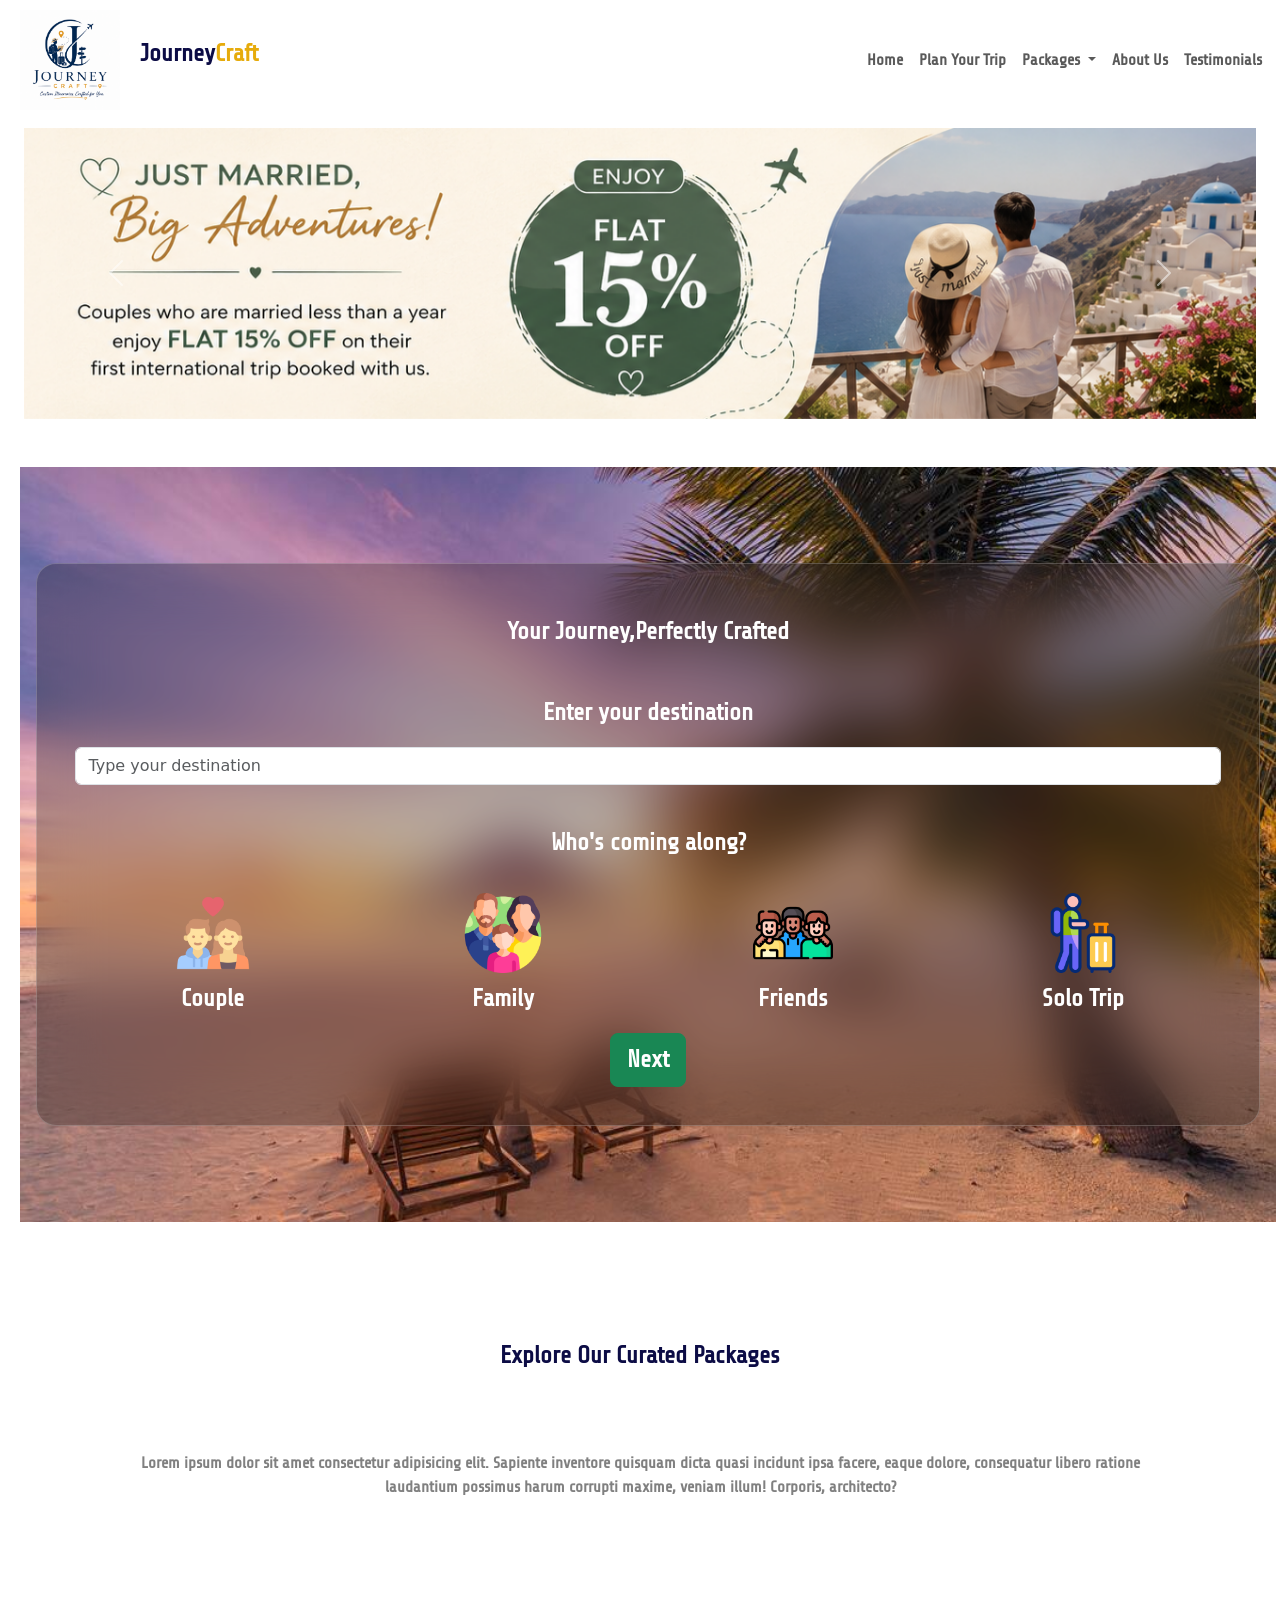
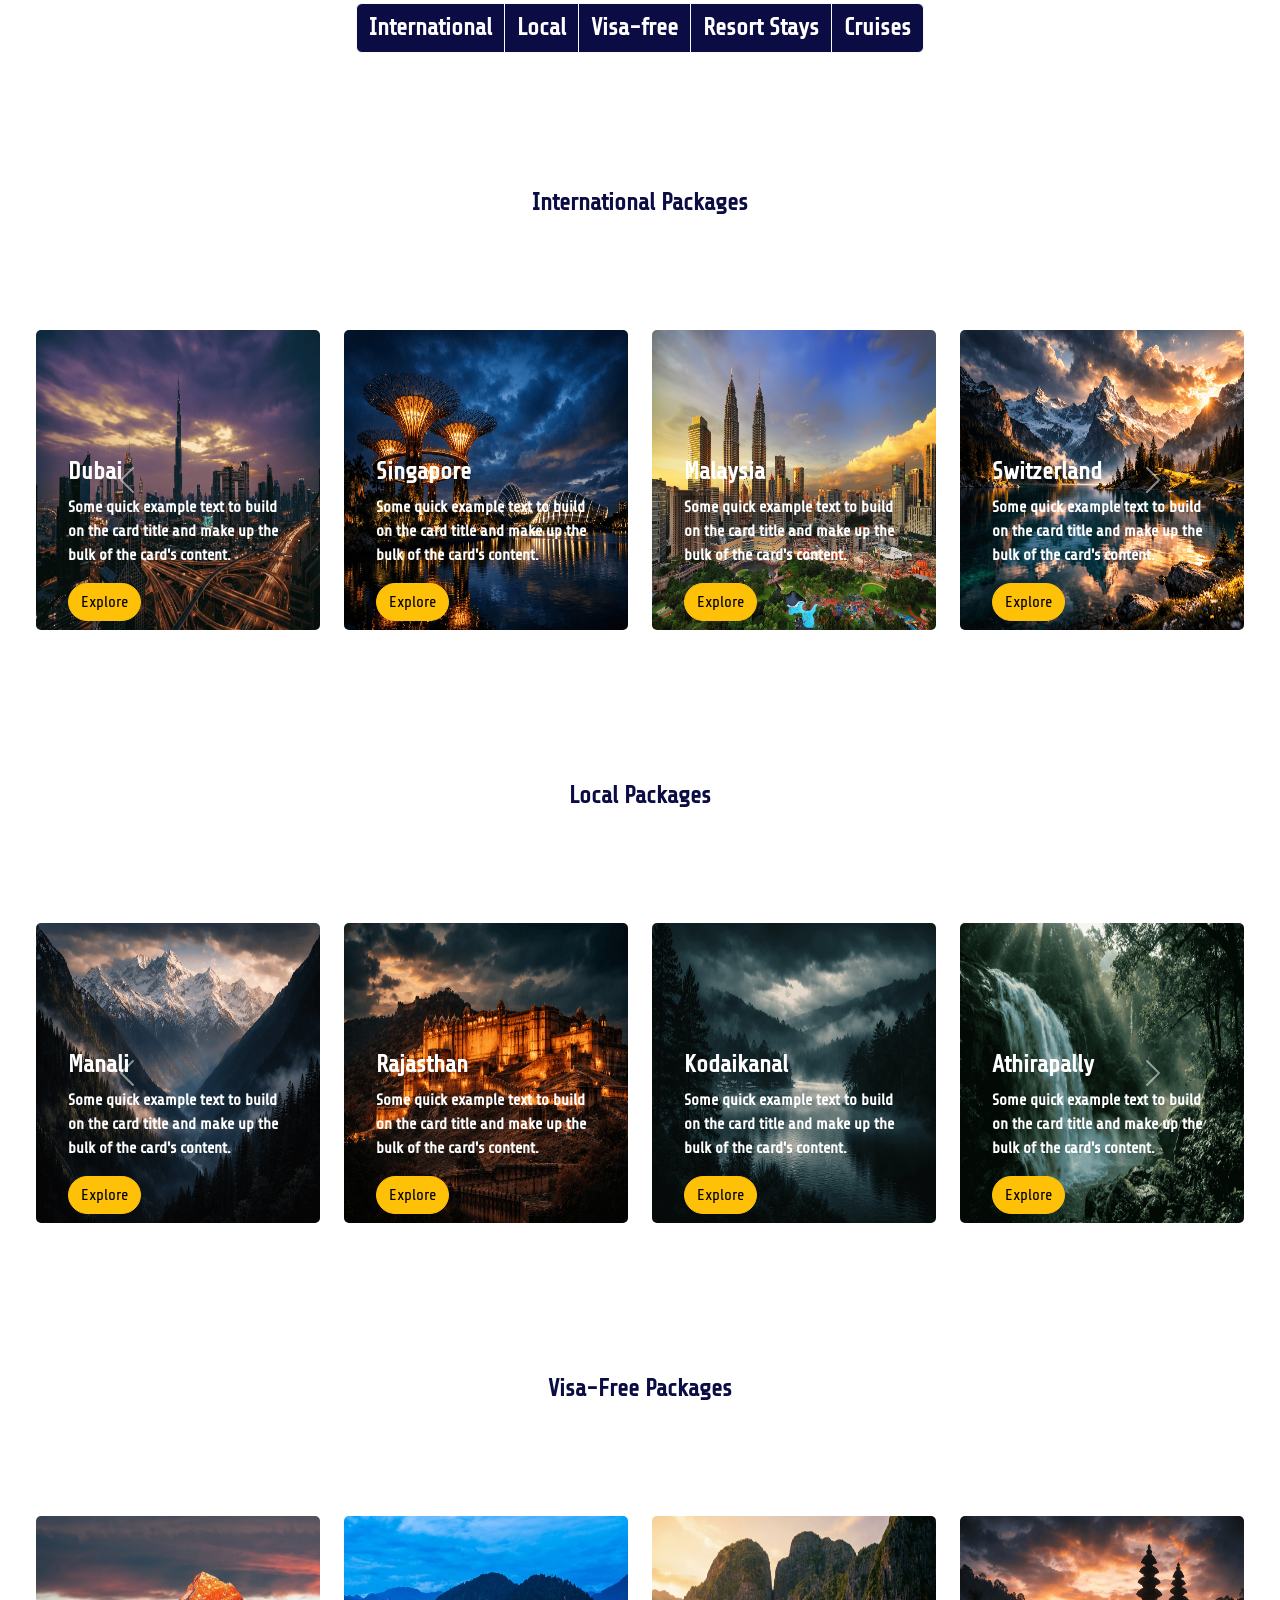
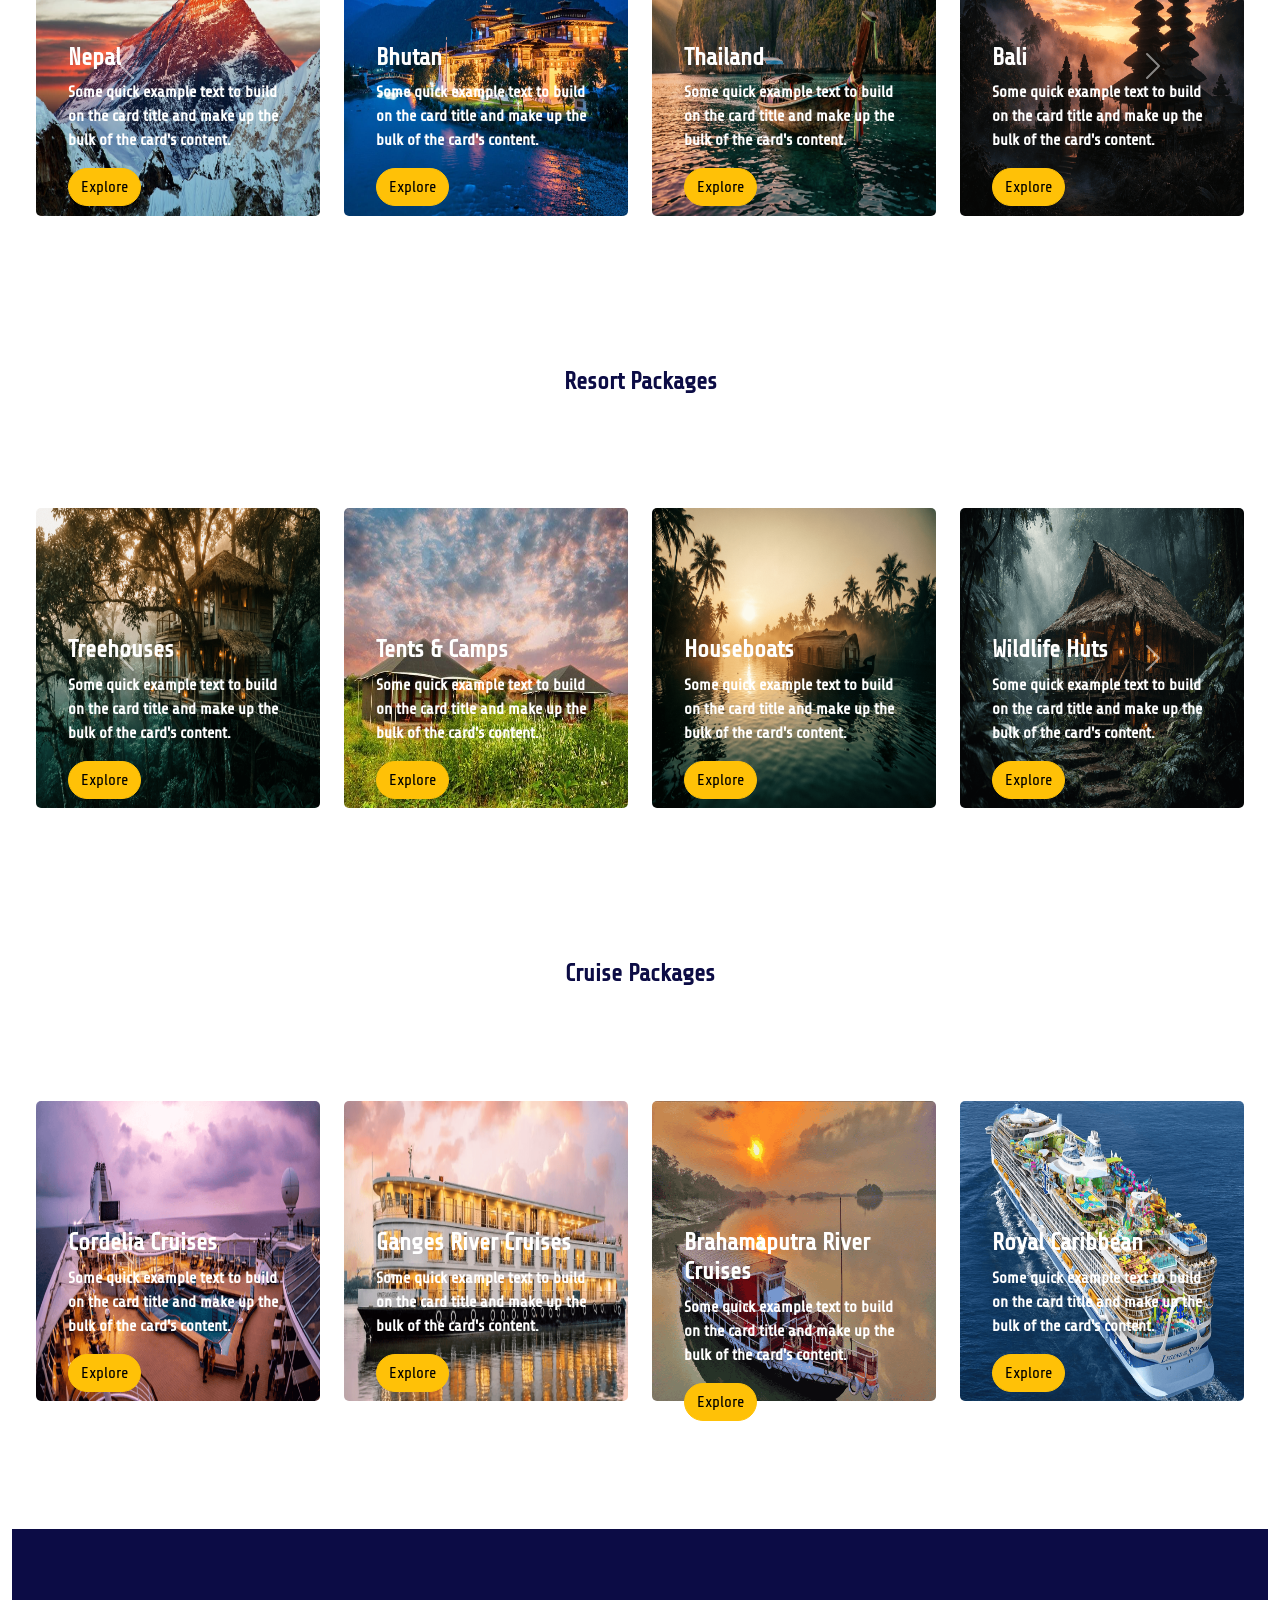
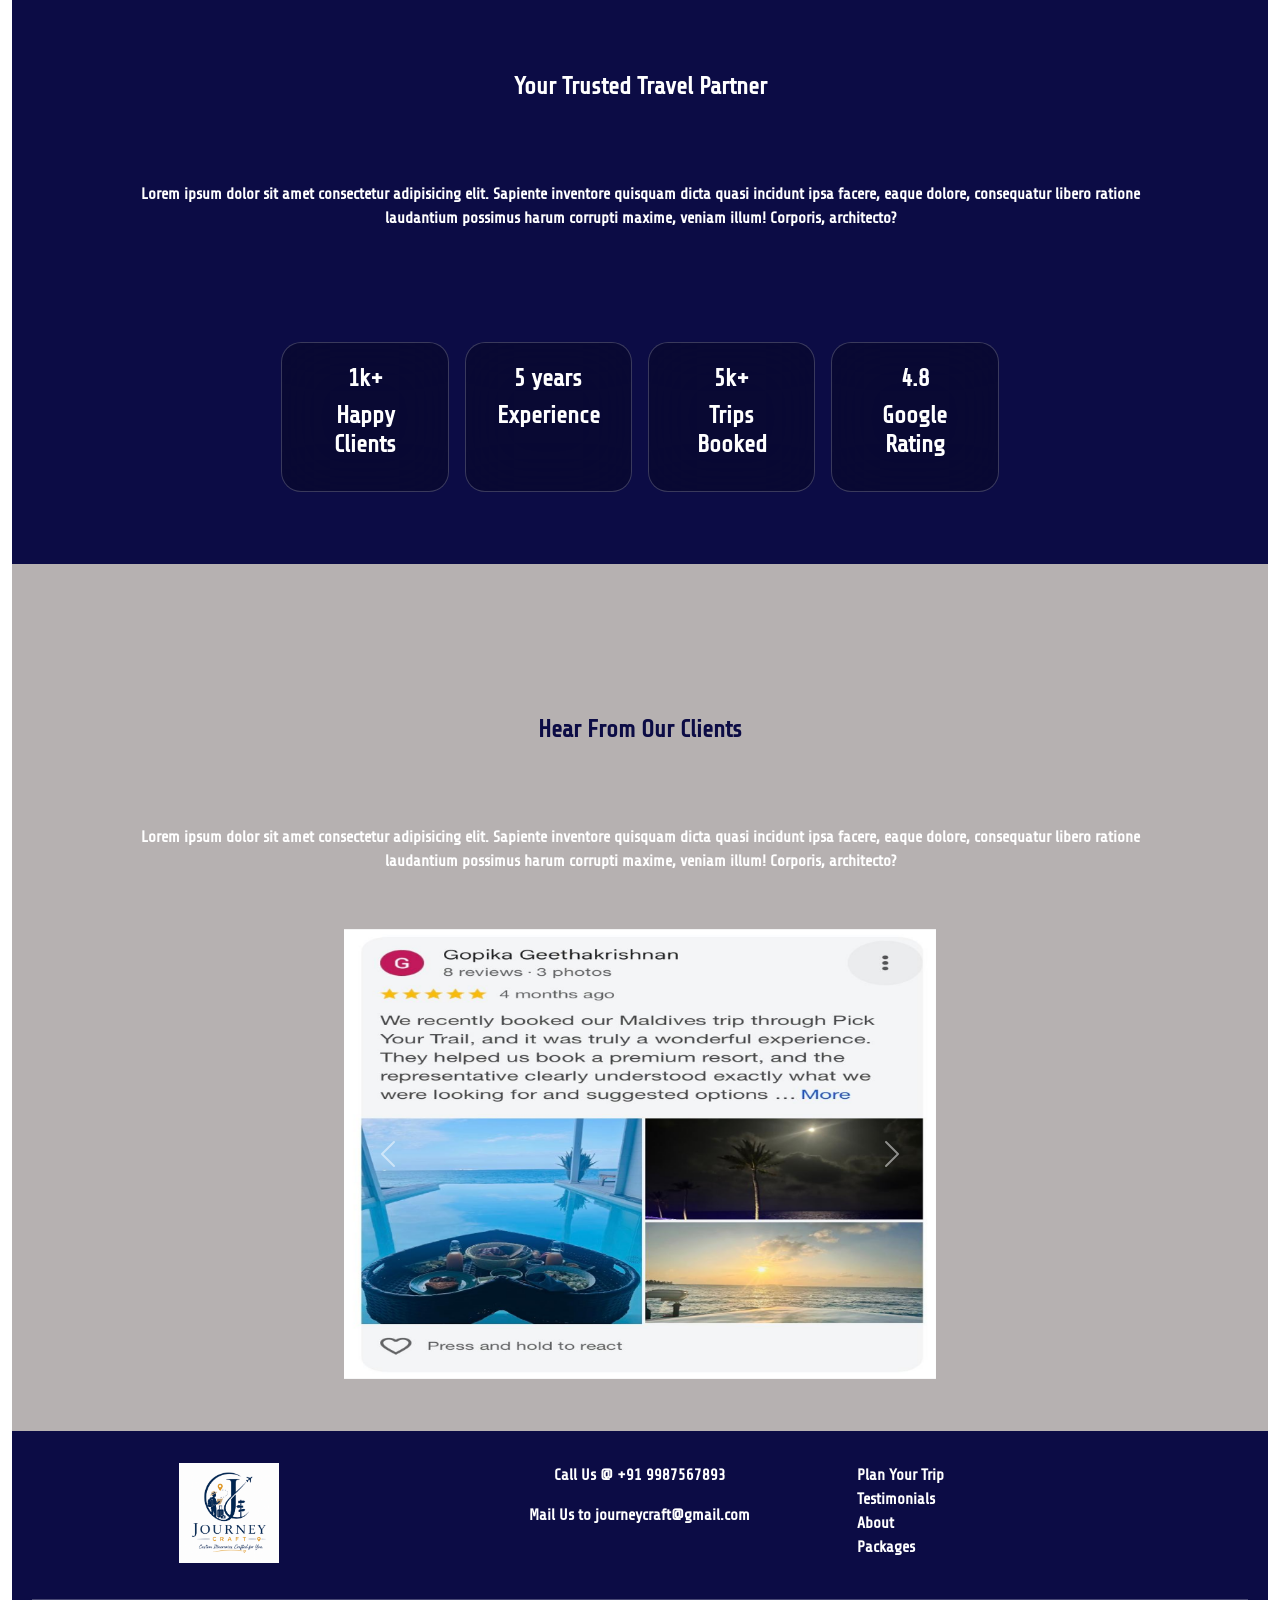
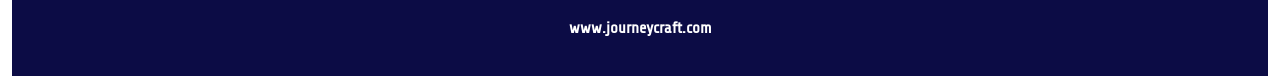
<file: index.html>
<!DOCTYPE html>
<html lang="en">
<head>
    <meta charset="UTF-8">
    <meta name="viewport" content="width=device-width, initial-scale=1.0">
     <meta name="description"content="Customize your Travel with Us">
     <meta name="author"content="nandhini">
    <meta name="robots" content="index, follow">
    <meta name="keyword"content="trips,vacations,tours,outings,buiness trips,buiness tours,treehouse stays,adventure trips,adventure tours,resort stays,honeymoon trips,honeymoon tours,babymoon trips,babymoon tours,international trips,international tours,abroad trips,abroad tours,religious trips,religious tours,group trips,group tours,MICE tours,MICE trips,student tours,student trips,women-only trips,women-only tours, girls escape tours,medical tourism,bike trips,bike tours,bird watching trips,bird watching tours,Island trips,island tours,customized trips,wildlife and ecotourism,houseboat stays,beach houses,jungle huts,luxury bungalow stays,camping and tents,solo trips,solo tours">
    <title>JourneyCraft</title>

    <link href="https://cdn.jsdelivr.net/npm/bootstrap@5.3.8/dist/css/bootstrap.min.css" rel="stylesheet" integrity="sha384-sRIl4kxILFvY47J16cr9ZwB07vP4J8+LH7qKQnuqkuIAvNWLzeN8tE5YBujZqJLB" crossorigin="anonymous">
     <script src="https://cdn.jsdelivr.net/npm/bootstrap@5.3.8/dist/js/bootstrap.bundle.min.js" integrity="sha384-FKyoEForCGlyvwx9Hj09JcYn3nv7wiPVlz7YYwJrWVcXK/BmnVDxM+D2scQbITxI" crossorigin="anonymous"></script>    
    <link href="style.css" rel="stylesheet">

    <link rel="preconnect" href="https://fonts.googleapis.com">
    <link rel="preconnect" href="https://fonts.gstatic.com" crossorigin>
    <link href="https://fonts.googleapis.com/css2?family=Share+Tech&display=swap" rel="stylesheet">
    <style>
    </style>

  </head>
    <body>
        <body>
    <div class="container-fluid" id="maincontainer">
        <!-- NAvbar -->
   <nav class="navbar navbar-expand-lg fixed-top custom-navbar">

   <div class="navbar-title">
        <img src="review/logo.png" alt="Buisness logo" width="100px" height="100px">
        <h1 class="fw-bold fs-4 title1">Journey<span class="title2">Craft</span></h1></div>

        
    

    <button class="navbar-toggler" type="button" data-bs-toggle="collapse" data-bs-target="#navbarSupportedContent" aria-controls="navbarSupportedContent" aria-expanded="false" aria-label="Toggle navigation">
      <span class="navbar-toggler-icon"></span>
    </button>
    <div class="collapse navbar-collapse" id="navbarSupportedContent">
      <ul class="navbar-nav ms-auto mb-2 mb-lg-0">
          <li class="nav-item">
          <a class="nav-link subheading-font" aria-current="page" href="#home">Home</a>
        </li>
          <li class="nav-item">
          <a class="nav-link subheading-font" aria-current="page" href="#planUrTrip">Plan Your Trip</a>
        </li>
        <li class="nav-item dropdown">
          <a class="nav-link dropdown-toggle subheading-font" href="#" role="button" data-bs-toggle="dropdown" aria-expanded="false">
            Packages
          </a>
          <ul class="dropdown-menu">
            <li><a class="dropdown-item subheading-font" href="#international">International Packages</a></li>
            <li><a class="dropdown-item subheading-font" href="#local">Local Packages</a></li>
            <li><a class="dropdown-item subheading-font" href="#visafree">Visa free Packages</a></li>
            <li><a class="dropdown-item subheading-font" href="#resort">Resort stays</a></li>
            <li><a class="dropdown-item subheading-font" href="#cruise">Cruise Packages</a></li>
            
          </ul>
        </li>
         
          <li class="nav-item">
          <a class="nav-link subheading-font" aria-current="page" href="#about">About Us</a>
        </li>
          <li class="nav-item">
          <a class="nav-link subheading-font" aria-current="page" href="#testimonials">Testimonials</a>
        </li>

      </ul>
    
    </div>
 
</nav>


<!--offers Carousel-->
<div class="container-fluid py-5" id="home">
    <div class="marginabout40px"></div>
<div id="Offerbanners" class="carousel slide" data-bs-ride="carousel">
  <div class="carousel-inner">
    <div class="carousel-item active">
      <img src="review/banner1.png" class="d-block w-100" alt="...">
    </div>
    <div class="carousel-item">
      <img src="review/banner2.png" class="d-block w-100" alt="...">
    </div>
    <div class="carousel-item">
      <img src="review/banner3.png" class="d-block w-100" alt="...">
    </div>
  </div>
  <button class="carousel-control-prev" type="button" data-bs-target="#Offerbanners" data-bs-slide="prev">
    <span class="carousel-control-prev-icon" aria-hidden="true"></span>
    <span class="visually-hidden">Previous</span>
  </button>
  <button class="carousel-control-next" type="button" data-bs-target="#Offerbanners" data-bs-slide="next">
    <span class="carousel-control-next-icon" aria-hidden="true"></span>
    <span class="visually-hidden">Next</span>
  </button>
</div>
</div>

<!--plan your Trip-->
 <div class="container-fluid ms-2 me-2 p-3 planurtrip" id="planUrTrip">
 <div class="marginabout40px"></div>   
<div id="tripstepcarousel" class="carousel slide" data-bs-interval="false">
  <div class="carousel-inner">
    <!--step 1-->
    <div class="carousel-item active" id="step1">
      <div class="container-fluid formdesign">
       
        <h1 class="heading-font text-center d-block mt-3">Your Journey,Perfectly Crafted</h1>
           <div class="marginabout20px"></div>
        <label for="destinationsearch" class="form-label heading-font text-center d-block mb-3">Enter your destination</label>
           
            <input type="text" class="form-control" list="datalistOptions" id="destinationsearch" placeholder="Type your destination" required>
            <datalist id="datalistOptions">
                <option value="Goa">
                <option value="Manali">
                <option value="Kullu">
                <option value="Shimla">
                <option value="Srinagar">
                <option value="Leh">
                <option value="Udaipur">
                <option value="Jaipur">
                <option value="Jaisalmer">
                <option value="Rishikesh">
                <option value="Nainital">
                <option value="Mussoourie">
                <option value="Darjeeling">
                <option value="Gangtok">
                <option value="Munnar">
                <option value="Alleppey">
                <option value="Wayanad">
                <option value="Varkala">
                <option value="Kochi">
                <option value="Ooty">
                <option value="Kodaikanal">
                <option value="Coorg">
                <option value="Araku valley">
                <option value="Andaman Islands ">
                <option value="Lakshadweep">
                <option value="Varanasi">
                <option value="Mumbai">
                <option value="Delhi">
                <option value="Amristar">
                <option value="Agra">
                <option value="Kashmir">
                <option value="Kolkatta">
                <option value="Gujarat">
                <option value="Pune">
                <option value="Bangalore">
                <option value="Hyderabad">
                <option value="Tirupathi">
                <option value="Rameshwaram">
                <option value="Kanyakumari">
                <option value="Mangalore">
                <option value="Assam">
                <option value="Sikkim">
                <option value="Meghalaya">
                <option value="Arunachal Pradesh">
                <option value="Nagaland">
                <option value="Manipur">
                <option value="Tripura">
                <option value="Mizoram">
                <option value="Mount Abu">

                <option value="Maldives">
                <option value="Bali">
                <option value="Dubai">
                <option value="Thailand">
                <option value="Singapore">
                <option value="Malaysia">
                <option value="Vietnam"> 
                <option value="Bali">
                <option value="Srilanka">
                <option value="Mauritius">
                <option value="Seychelles">
                <option value="Turkey">
                <option value="Switzerland">
                <option value="France"> 
                <option value="Italy">
                <option value="Greece">
                <option value="United Kingdom">
                <option value="Japan">
                <option value="Egypt">
                <option value="South Korea">
                <option value="Australia">
                <option value="New Zealand">
                <option value="United States">
                <option value="Canada">
                <option value="Bhutan">
                <option value="Nepal">
                <option value="China">
                <option value="Hongkong">
                </datalist>
            <div class="marginabout20px"></div>
            <label for="triptype" class="form-label heading-font text-center d-block mb-3">Who's coming along?</label>
 
            <div class="row g-3">
            <div class="col-md-3 col-sm-6 text-center">
                <button class="btn-btn-light imagebutton border-0 w-80 p-3" on-click="selectButton(this)">
                    <img src="icons/couple.png" alt="Couple" width="80">
                    <div class="mt-2 heading-font">Couple</div>
                </button>
            </div>
            <div class="col-md-3 col-sm-6 text-center">
                <button class="btn-btn-light imagebutton  border-0 w-80  p-3" on-click="selectButton(this)">
                    <img src="icons/family.png" alt="Family" width="80">
                    <div class="mt-2 heading-font">Family</div>
                </button>
            </div>
            <div class="col-md-3 col-sm-6 text-center">
                <button class="btn-btn-light imagebutton  border-0 w-80  p-3" on-click="selectButton(this)">
                    <img src="icons/friends.png" alt="Friends" width="80">
                    <div class="mt-2 heading-font">Friends</div>
                </button>
            </div>
             <div class="col-md-3 col-sm-6 text-center">
                <button class="btn-btn-light imagebutton  border-0 w-80  p-3" on-click="selectButton(this)">
                    <img src="icons/solo.png" alt="Solo Trip" width="80">
                    <div class="mt-2 heading-font">Solo Trip</div>
                </button>
            </div>
            </div>
            <div class="row g-5 text-end">
                <div class="col-12 text-center">
                    <button class="btn btn-success btn-lg text-white heading-font" data-bs-target="#tripstepcarousel" data-bs-slide="next">Next</button> 
                </div>
            </div>

            </div>
         </div>
<!--step2-->
 <div class="carousel-item" id="step2">
      <div class="container-fluid formdesign">
       <div class="marginabout20px"></div>
        <h1 class="heading-font text-center d-block mt-3">What's your Travel Vibe?</h1>
           <div class="marginabout20px"></div>
            <div class="row g-3">
            <div class="col-lg-4 col-sm-6 text-center">
                <button class="btn-btn-light imagebutton border-0 w-60 p-3" on-click="selectButton(this)">
                    <img src="icons/kidfriendly.png" alt="Couple" width="250">
                    
                </button>
            </div>
            <div class="col-lg-4 col-sm-6 text-center">
                <button class="btn-btn-light imagebutton  border-0 w-60  p-3" on-click="selectButton(this)">
                    <img src="icons/romance.png" alt="Family" width="250">
                    
                </button>
            </div>
            <div class="col-lg-4 col-sm-6 text-center">
                <button class="btn-btn-light imagebutton  border-0 w-60  p-3" on-click="selectButton(this)">
                    <img src="icons/leisure.png" alt="Friends" width="250">
                   
                </button>
            </div>
             <div class="col-lg-4 col-sm-6 text-center">
                <button class="btn-btn-light imagebutton  border-0 w-60  p-3" on-click="selectButton(this)">
                    <img src="icons/attractions.png" alt="Solo Trip" width="250">
                    
                </button>
            </div>
                  <div class="col-lg-4 col-sm-6 text-center">
                <button class="btn-btn-light imagebutton  border-0 w-60  p-3" on-click="selectButton(this)">
                    <img src="icons/nature.png" alt="Solo Trip" width="250">
                    
                </button>
            </div>
                  <div class="col-lg-4 col-sm-6 text-center">
                <button class="btn-btn-light imagebutton  border-0 w-60  p-3" on-click="selectButton(this)">
                    <img src="icons/adventure.png" alt="Solo Trip" width="250">
                    
                </button>
            </div>
            </div>
             <div class="marginabout20px"></div>
              <div class="row g-5 text-end mb-3">
                <div class="col-6 text-center">
                    <button class="btn btn-danger btn-lg text-white heading-font" data-bs-target="#tripstepcarousel" data-bs-slide="prev">Back</button> 
                </div>
                 <div class="col-6 text-center">
                    <button class="btn btn-success btn-lg text-white heading-font" data-bs-target="#tripstepcarousel" data-bs-slide="next">Next</button> 
                </div>
            </div>
            <div class="marginabout20px"></div>
        </div>
    </div>
<!--step3-->
    <div class="carousel-item" id="step3">
        <div class="container-fluid formdesign">
          
        <h1 class="heading-font text-center d-block mt-3 mb-3">Room and Guest details</h1>
           
            <div class="row  mt-3 mb-3 p-1">
                <div class="col-md-4 col-sm-12 d-block text-start">
                        <label for="adults" class="form-label subheading-font">Adults</label>
                        <input type="number" class="form-control w-50" min="1" max="10" step="1" id="adults" required>
                </div>
                       
                <div class="col-md-4 col-sm-12 d-block text-start">
                        <label for="kids" class="form-label subheading-font">Kids</label>
                        <input type="number" class="form-control w-50" min="0" max="10" step="1" id="kids" required>
                </div>
                
                <div class="col-md-4 col-sm-12 d-block text-start">
                        <label for="rooms" class="form-label subheading-font">Rooms</label>
                        <input type="number" class="form-control w-50" min="1" max="10" step="1" id="rooms" required>
                </div>
            </div>
             <div class="row mt-3 mb-3 p-1">
                
                         <div  class="col-md-6 col-sm-12 d-block mt-2 text-start">
                            <label for="departuredate" class="form-label subheading-font">Depature Date</label>
                            <input type="date" class="form-control w-30" id="departuredate" required>     
                        </div>
                
                        <div class="col-md-6 col-sm-12 d-block mt-2 text-start">
                        <label for="arrivaldate" class="form-label subheading-font">Arrival Date</label>          
                        <input type="date" class="form-control w-30" id="arrivaldate" required>
                        </div>
                </div>
                <div class="row mb-3 mt-3 p-1">
                    <div class="col-sm-12 col-md-6 text-start">
                        <label for="departurecity" class="form-label subheading-font">Departure City</label>
                        <input type="text" class="form-control w-60" id="departurecity" required>
                    </div>
                </div>
             
              <div class="row g-1 text-end">
                <div class="col-6 text-center">
                    <button class="btn btn-danger btn-lg text-white heading-font" data-bs-target="#tripstepcarousel" data-bs-slide="prev">Back</button> 
                </div>
                 <div class="col-6 text-center">
                     <button class="btn btn-success btn-lg text-white heading-font" data-bs-target="#tripstepcarousel" data-bs-slide="next">Next</button> 
                </div>
            </div>


          </div>  
    </div>
<!--step4-->
<div class="carousel-item" id="step4">
        <div class="container-fluid formdesign">
           <div class="marginabout20px"></div>
        <h1 class="heading-font text-center d-block mt-3 mb-3">Contact Details</h1>
            <div class="marginabout20px"></div>
            <form id="travelform" action="thankyou.html" method="get">
            <div class="row  mt-1 mb-4 p-2">
                <div class="col-sm-12 text-center">
                        <input type="email" class="form-control" placeholder="Email" id="emailid" required>
                </div>
                </div>
              <div class="row  mb-4 p-2">         
                <div class="col-sm-12 text-center">
                         <input type="tel" class="form-control" placeholder="Phone Number" id="phoneno" pattern="[0-9]{10}" required>
                </div>
            </div>
                 <div class="row mb-4 p-2">         
                <div class="col-sm-12 text-center">
                         <input type="tel" class="form-control" placeholder="Alternate Phone Number" id="phoneno" pattern="[0-9]{10}" required>
                </div>
            </div>
                <div class="row mb-4 p-2">
                    <div class="col-sm-12 text-center">
                        <textarea class="form-control rows=10" placeholder="Enter your Preferences" id="message"></textarea>
                    </div>
                </div>
             <div class="marginabout20px"></div>
              <div class="row g-1 text-end mb-5 p-2">
                <div class="col-12 col-lg-4 g-3 text-center">
                    <button class="btn btn-danger btn-lg text-white heading-font" data-bs-target="#tripstepcarousel" data-bs-slide="prev">Back</button> 
                </div>
                 <div class="col-12 col-lg-4 g-3 text-center">
                    <button class="btn btn-warning btn-lg text-white heading-font" data-bs-target="#tripstepcarousel" data-bs-slide-to="0">Newform</button> 
                </div>
                
                 <div class="col-12 col-lg-4 g-3 text-center">
                    <button class="btn btn-success btn-lg text-white heading-font actionbutton">Submit</button> 
                </div>

            </div>
            </form>


          </div>  
    </div>
  </div>
  </div>
  <div class="marginabout40px"></div>
</div>

<!--packages-->
<div class="container-fluid py-5" id="packages">
    <div class="marginabout20px"></div>
    <h1 class="heading-font mt-3 mb-3 p-3 text-center custom-font ms-auto">Explore Our Curated Packages</h1>
    <p class="subheading-font custom-subfont mt-2 mb-2 text-center ms-5 me-5 p-5">Lorem ipsum dolor sit amet consectetur adipisicing elit. Sapiente inventore quisquam dicta quasi incidunt ipsa facere, eaque dolore, consequatur libero ratione laudantium possimus harum corrupti maxime, veniam illum! Corporis, architecto?</p>
    <div class="d-flex justify-content-center">
    <div class="btn-group mb-3 p-5 text-center ms-5 me-5 p-3 d-flex flex-column flex-lg-row" role="group" aria-label="package">
            <a href="#international" type="button" class="btn btn-light package-button">International</a>
            <a href="#local" type="button" class="btn btn-light package-button">Local</a>
            <a href="#visafree" type="button" class="btn btn-light package-button">Visa-free</a>
            <a href="#resort" type="button" class="btn btn-light package-button">Resort Stays</a>
            <a href="#cruise" type="button" class="btn btn-light package-button">Cruises</a>
    </div>
    </div>
<!--international-->
<div class="container-fluid" id="international">
    <div class="marginabout20px"></div>
    <h1 class="heading-font mt-3 mb-3 p-3 text-center custom-font ms-auto">International Packages</h1>
    <div id="packageinternationalcarousel" class="carousel slide" data-bs-ride="carousel">
    <div class="carousel-inner">    
        <!--page 1-->
    <div class="carousel-item active internationalpg1">
    <div class="row py-5 mt-3 mb-3">
        <div class="col-sm-12 col-md-6 col-lg-3 mt-3 mb-3">
            <div class="card tripcard">
                <img src="images/dubai.png" class="card-img" alt="dubai image" height="300px">
                <div class="card-img-overlay d-flex flex-coloumn justify-content-end">
                 <div class="card-body">
                <h3 class="card-title heading-font text-white text-start mt-5 pt-5">Dubai</h3>
                    <p class="card-text text-white subheading-font text-start">Some quick example text to build on the card title and make up the bulk of the card's content.</p>
                    <a href="#" class="btn btn-warning card-button text-end me-1 mb-2">Explore</a>
                </div></div>
            </div>
        </div>
        <div class="col-sm-12 col-md-6 col-lg-3 mt-3 mb-3">
            <div class="card tripcard">
                <img src="images/singapore.png" class="card-img" alt="singapore image" height="300px">
                <div class="card-img-overlay d-flex flex-coloumn justify-content-end">
                 <div class="card-body">
                <h3 class="card-title heading-font text-white text-start mt-5 pt-5">Singapore</h3>
                    <p class="card-text text-white subheading-font text-start">Some quick example text to build on the card title and make up the bulk of the card's content.</p>
                    <a href="#" class="btn btn-warning card-button text-end me-1 mb-2">Explore</a>
                </div></div>
            </div>
        </div>
        <div class="col-sm-12 col-md-6 col-lg-3 mt-3 mb-3">
            <div class="card tripcard">
                <img src="images/malaysia.jpg" class="card-img" alt="Malaysia image" height="300px">
                <div class="card-img-overlay d-flex flex-coloumn justify-content-end">
                 <div class="card-body">
                <h3 class="card-title heading-font text-white text-start mt-5 pt-5">Malaysia</h3>
                    <p class="card-text text-white subheading-font text-start">Some quick example text to build on the card title and make up the bulk of the card's content.</p>
                    <a href="#" class="btn btn-warning card-button text-end me-1 mb-2">Explore</a>
                </div></div>
            </div>
        </div>
         <div class="col-sm-12 col-md-6 col-lg-3 mt-3 mb-3">
            <div class="card tripcard">
                <img src="images/switzerland.png" class="card-img" alt="Switzerland image" height="300px">
                <div class="card-img-overlay d-flex flex-coloumn justify-content-end">
                 <div class="card-body">
                <h3 class="card-title heading-font text-white text-start mt-5 pt-5">Switzerland</h3>
                    <p class="card-text text-white subheading-font text-start">Some quick example text to build on the card title and make up the bulk of the card's content.</p>
                    <a href="#" class="btn btn-warning card-button text-end me-1 mb-2">Explore</a>
                </div></div>
            </div>
        </div>
        </div>
        </div>
        <!--page 2-->
    <div class="carousel-item internationalpg2">
        <div class="row py-5 mt-3 mb-3">
        <div class="col-sm-12 col-md-6 col-lg-3 mt-3 mb-3">

            <div class="card tripcard">
                <img src="images/europe.jpg" class="card-img" alt="europe image" height="300px">
                <div class="card-img-overlay d-flex flex-coloumn justify-content-end">
                 <div class="card-body">
                <h3 class="card-title heading-font text-white text-start mt-5 pt-5">Europe</h3>
                    <p class="card-text text-white subheading-font text-start">Some quick example text to build on the card title and make up the bulk of the card's content.</p>
                    <a href="#" class="btn btn-warning card-button text-end me-1 mb-2">Explore</a>
                </div></div>
            </div>
        </div>
        <div class="col-sm-12 col-md-6 col-lg-3 mt-3 mb-3">
            <div class="card tripcard">
                <img src="images/egypt.jpg" class="card-img" alt="Egypt image" height="300px">
                <div class="card-img-overlay d-flex flex-coloumn justify-content-end">
                 <div class="card-body">
                <h3 class="card-title heading-font text-white text-start mt-5 pt-5">Egypt</h3>
                    <p class="card-text text-white subheading-font text-start">Some quick example text to build on the card title and make up the bulk of the card's content.</p>
                    <a href="#" class="btn btn-warning card-button text-end me-1 mb-2">Explore</a>
                </div></div>
            </div>
        </div>
        <div class="col-sm-12 col-md-6 col-lg-3 mt-3 mb-3">
            <div class="card tripcard">
                <img src="images/japan.png" class="card-img" alt="Japan image" height="300px">
                <div class="card-img-overlay d-flex flex-coloumn justify-content-end">
                 <div class="card-body">
                <h3 class="card-title heading-font text-white text-start mt-5 pt-5">Japan</h3>
                    <p class="card-text text-white subheading-font text-start">Some quick example text to build on the card title and make up the bulk of the card's content.</p>
                    <a href="#" class="btn btn-warning card-button text-end me-1 mb-2">Explore</a>
                </div></div>
            </div>
        </div>
         <div class="col-sm-12 col-md-6 col-lg-3 mt-3 mb-3">
            <div class="card tripcard">
                <img src="images/vietnam.jpg" class="card-img" alt="Vietnam image" height="300px">
                <div class="card-img-overlay d-flex flex-coloumn justify-content-end">
                 <div class="card-body">
                <h3 class="card-title heading-font text-white text-start mt-5 pt-5">Vietnam</h3>
                    <p class="card-text text-white subheading-font text-start">Some quick example text to build on the card title and make up the bulk of the card's content.</p>
                    <a href="#" class="btn btn-warning card-button text-end me-1 mb-2">Explore</a>
                </div></div>
            </div>
        </div>
        </div>
        </div>
   
</div>
 <button class="carousel-control-prev" type="button" data-bs-target="#packageinternationalcarousel" data-bs-slide="prev">
    <span class="carousel-control-prev-icon" aria-hidden="true"></span>
    <span class="visually-hidden">Previous</span>
  </button>
  <button class="carousel-control-next" type="button" data-bs-target="#packageinternationalcarousel" data-bs-slide="next">
    <span class="carousel-control-next-icon" aria-hidden="true"></span>
    <span class="visually-hidden">Next</span>
  </button>
</div>
</div>

<!--local-->
    <div class="container-fluid" id="local">
        <div class="marginabout20px"></div>
        <h1 class="heading-font mt-3 mb-3 p-3 text-center custom-font ms-auto">Local Packages</h1>
    <div id="packagelocalcarousel" class="carousel slide" data-bs-ride="carousel">
    <div class="carousel-inner">    
        <!--page 1-->
    <div class="carousel-item active localpg1">
    <div class="row py-5 mt-3 mb-3">
        <div class="col-sm-12 col-md-6 col-lg-3 mt-3 mb-3">
            <div class="card tripcard">
                <img src="images/manali.png" class="card-img" alt="manali image" height="300px">
                <div class="card-img-overlay d-flex flex-coloumn justify-content-end">
                 <div class="card-body">
                <h3 class="card-title heading-font text-white text-start mt-5 pt-5">Manali</h3>
                    <p class="card-text text-white subheading-font text-start">Some quick example text to build on the card title and make up the bulk of the card's content.</p>
                    <a href="#" class="btn btn-warning card-button text-end me-1 mb-2">Explore</a>
                </div></div>
            </div>
        </div>
        <div class="col-sm-12 col-md-6 col-lg-3 mt-3 mb-3">
            <div class="card tripcard">
                <img src="images/rajasthan.png" class="card-img" alt="rajasthan image" height="300px">
                <div class="card-img-overlay d-flex flex-coloumn justify-content-end">
                 <div class="card-body">
                <h3 class="card-title heading-font text-white text-start mt-5 pt-5">Rajasthan</h3>
                    <p class="card-text text-white subheading-font text-start">Some quick example text to build on the card title and make up the bulk of the card's content.</p>
                    <a href="#" class="btn btn-warning card-button text-end me-1 mb-2">Explore</a>
                </div></div>
            </div>
        </div>
        <div class="col-sm-12 col-md-6 col-lg-3 mt-3 mb-3">
            <div class="card tripcard">
                <img src="images/kodaikanal.png" class="card-img" alt="kodaikanal image" height="300px">
                <div class="card-img-overlay d-flex flex-coloumn justify-content-end">
                 <div class="card-body">
                <h3 class="card-title heading-font text-white text-start mt-5 pt-5">Kodaikanal</h3>
                    <p class="card-text text-white subheading-font text-start">Some quick example text to build on the card title and make up the bulk of the card's content.</p>
                    <a href="#" class="btn btn-warning card-button text-end me-1 mb-2">Explore</a>
                </div></div>
            </div>
        </div>
         <div class="col-sm-12 col-md-6 col-lg-3 mt-3 mb-3">
            <div class="card tripcard">
                <img src="images/athirapally.png" class="card-img" alt="Athirapally image" height="300px">
                <div class="card-img-overlay d-flex flex-coloumn justify-content-end">
                 <div class="card-body">
                <h3 class="card-title heading-font text-white text-start mt-5 pt-5">Athirapally</h3>
                    <p class="card-text text-white subheading-font text-start">Some quick example text to build on the card title and make up the bulk of the card's content.</p>
                    <a href="#" class="btn btn-warning card-button text-end me-1 mb-2">Explore</a>
                </div></div>
            </div>
        </div>
        </div>
        </div>
        <!--page 2-->
    <div class="carousel-item localpg2">
        <div class="row py-5 mt-3 mb-3">
        <div class="col-sm-12 col-md-6 col-lg-3 mt-3 mb-3">

            <div class="card tripcard">
                <img src="images/goa.png" class="card-img" alt="Goa image" height="300px">
                <div class="card-img-overlay d-flex flex-coloumn justify-content-end">
                 <div class="card-body">
                <h3 class="card-title heading-font text-white text-start mt-5 pt-5">Goa</h3>
                    <p class="card-text text-white subheading-font text-start">Some quick example text to build on the card title and make up the bulk of the card's content.</p>
                    <a href="#" class="btn btn-warning card-button text-end me-1 mb-2">Explore</a>
                </div></div>
            </div>
        </div>
        <div class="col-sm-12 col-md-6 col-lg-3 mt-3 mb-3">
            <div class="card tripcard">
                <img src="images/kerala-backwaters.png" class="card-img" alt="kerala image" height="300px">
                <div class="card-img-overlay d-flex flex-coloumn justify-content-end">
                 <div class="card-body">
                <h3 class="card-title heading-font text-white text-start mt-5 pt-5">Kerala</h3>
                    <p class="card-text text-white subheading-font text-start">Some quick example text to build on the card title and make up the bulk of the card's content.</p>
                    <a href="#" class="btn btn-warning card-button text-end me-1 mb-2">Explore</a>
                </div></div>
            </div>
        </div>
        <div class="col-sm-12 col-md-6 col-lg-3 mt-3 mb-3">
            <div class="card tripcard">
                <img src="images/hampi.png" class="card-img" alt="hampi image" height="300px">
                <div class="card-img-overlay d-flex flex-coloumn justify-content-end">
                 <div class="card-body">
                <h3 class="card-title heading-font text-white text-start mt-5 pt-5">Hampi</h3>
                    <p class="card-text text-white subheading-font text-start">Some quick example text to build on the card title and make up the bulk of the card's content.</p>
                    <a href="#" class="btn btn-warning card-button text-end me-1 mb-2">Explore</a>
                </div></div>
            </div>
        </div>
         <div class="col-sm-12 col-md-6 col-lg-3 mt-3 mb-3">
            <div class="card tripcard">
                <img src="images/coorg.png" class="card-img" alt="coorg image" height="300px">
                <div class="card-img-overlay d-flex flex-coloumn justify-content-end">
                 <div class="card-body">
                <h3 class="card-title heading-font text-white text-start mt-5 pt-5">Coorg</h3>
                    <p class="card-text text-white subheading-font text-start">Some quick example text to build on the card title and make up the bulk of the card's content.</p>
                    <a href="#" class="btn btn-warning card-button text-end me-1 mb-2">Explore</a>
                </div></div>
            </div>
        </div>
        </div>
        </div>
   
</div>
 <button class="carousel-control-prev" type="button" data-bs-target="#packagelocalcarousel" data-bs-slide="prev">
    <span class="carousel-control-prev-icon" aria-hidden="true"></span>
    <span class="visually-hidden">Previous</span>
  </button>
  <button class="carousel-control-next" type="button" data-bs-target="#packagelocalcarousel" data-bs-slide="next">
    <span class="carousel-control-next-icon" aria-hidden="true"></span>
    <span class="visually-hidden">Next</span>
  </button>
</div>
</div>
<!--visa-free-->
    <div class="container-fluid" id="visafree">
        <div class="marginabout20px"></div>
        <h1 class="heading-font mt-3 mb-3 p-3 text-center custom-font ms-auto">Visa-Free Packages</h1>
    <div id="packagevisafreecarousel" class="carousel slide" data-bs-ride="carousel">
    <div class="carousel-inner">    
        <!--page 1-->
    <div class="carousel-item active localpg1">
    <div class="row py-5 mt-3 mb-3">
        <div class="col-sm-12 col-md-6 col-lg-3 mt-3 mb-3">
            <div class="card tripcard">
                <img src="images/nepal.jpg" class="card-img" alt="nepal image" height="300px">
                <div class="card-img-overlay d-flex flex-coloumn justify-content-end">
                 <div class="card-body">
                <h3 class="card-title heading-font text-white text-start mt-5 pt-5">Nepal</h3>
                    <p class="card-text text-white subheading-font text-start">Some quick example text to build on the card title and make up the bulk of the card's content.</p>
                    <a href="#" class="btn btn-warning card-button text-end me-1 mb-2">Explore</a>
                </div></div>
            </div>
        </div>
        <div class="col-sm-12 col-md-6 col-lg-3 mt-3 mb-3">
            <div class="card tripcard">
                <img src="images/buthan.jpg" class="card-img" alt="bhutan image" height="300px">
                <div class="card-img-overlay d-flex flex-coloumn justify-content-end">
                 <div class="card-body">
                <h3 class="card-title heading-font text-white text-start mt-5 pt-5">Bhutan</h3>
                    <p class="card-text text-white subheading-font text-start">Some quick example text to build on the card title and make up the bulk of the card's content.</p>
                    <a href="#" class="btn btn-warning card-button text-end me-1 mb-2">Explore</a>
                </div></div>
            </div>
        </div>
        <div class="col-sm-12 col-md-6 col-lg-3 mt-3 mb-3">
            <div class="card tripcard">
                <img src="images/thailand.png" class="card-img" alt="Thailand image" height="300px">
                <div class="card-img-overlay d-flex flex-coloumn justify-content-end">
                 <div class="card-body">
                <h3 class="card-title heading-font text-white text-start mt-5 pt-5">Thailand</h3>
                    <p class="card-text text-white subheading-font text-start">Some quick example text to build on the card title and make up the bulk of the card's content.</p>
                    <a href="#" class="btn btn-warning card-button text-end me-1 mb-2">Explore</a>
                </div></div>
            </div>
        </div>
         <div class="col-sm-12 col-md-6 col-lg-3 mt-3 mb-3">
            <div class="card tripcard">
                <img src="images/bali.png" class="card-img" alt="Athirapally image" height="300px">
                <div class="card-img-overlay d-flex flex-coloumn justify-content-end">
                 <div class="card-body">
                <h3 class="card-title heading-font text-white text-start mt-5 pt-5">Bali</h3>
                    <p class="card-text text-white subheading-font text-start">Some quick example text to build on the card title and make up the bulk of the card's content.</p>
                    <a href="#" class="btn btn-warning card-button text-end me-1 mb-2">Explore</a>
                </div></div>
            </div>
        </div>
        </div>
        </div>
        <!--page 2-->
    <div class="carousel-item localpg2">
        <div class="row py-5 mt-3 mb-3">
        <div class="col-sm-12 col-md-6 col-lg-3 mt-3 mb-3">

            <div class="card tripcard">
                <img src="images/srilanka.png" class="card-img" alt="srilanka image" height="300px">
                <div class="card-img-overlay d-flex flex-coloumn justify-content-end">
                 <div class="card-body">
                <h3 class="card-title heading-font text-white text-start mt-5 pt-5">Srilanka</h3>
                    <p class="card-text text-white subheading-font text-start">Some quick example text to build on the card title and make up the bulk of the card's content.</p>
                    <a href="#" class="btn btn-warning card-button text-end me-1 mb-2">Explore</a>
                </div></div>
            </div>
        </div>
        <div class="col-sm-12 col-md-6 col-lg-3 mt-3 mb-3">
            <div class="card tripcard">
                <img src="images/seychelles.jpg" class="card-img" alt="seychelles image" height="300px">
                <div class="card-img-overlay d-flex flex-coloumn justify-content-end">
                 <div class="card-body">
                <h3 class="card-title heading-font text-white text-start mt-5 pt-5">Seychelles</h3>
                    <p class="card-text text-white subheading-font text-start">Some quick example text to build on the card title and make up the bulk of the card's content.</p>
                    <a href="#" class="btn btn-warning card-button text-end me-1 mb-2">Explore</a>
                </div></div>
            </div>
        </div>
        <div class="col-sm-12 col-md-6 col-lg-3 mt-3 mb-3">
            <div class="card tripcard">
                <img src="images/maldives.png" class="card-img" alt="maldives image" height="300px">
                <div class="card-img-overlay d-flex flex-coloumn justify-content-end">
                 <div class="card-body">
                <h3 class="card-title heading-font text-white text-start mt-5 pt-5">Maldives</h3>
                    <p class="card-text text-white subheading-font text-start">Some quick example text to build on the card title and make up the bulk of the card's content.</p>
                    <a href="#" class="btn btn-warning card-button text-end me-1 mb-2">Explore</a>
                </div></div>
            </div>
        </div>
         <div class="col-sm-12 col-md-6 col-lg-3 mt-3 mb-3">
            <div class="card tripcard">
                <img src="images/mauritius.jpg" class="card-img" alt="mauritius image" height="300px">
                <div class="card-img-overlay d-flex flex-coloumn justify-content-end">
                 <div class="card-body">
                <h3 class="card-title heading-font text-white text-start mt-5 pt-5">Mauritius</h3>
                    <p class="card-text text-white subheading-font text-start">Some quick example text to build on the card title and make up the bulk of the card's content.</p>
                    <a href="#" class="btn btn-warning card-button text-end me-1 mb-2">Explore</a>
                </div></div>
            </div>
        </div>
        </div>
        </div>
   
</div>
 <button class="carousel-control-prev" type="button" data-bs-target="#packagevisafreecarousel" data-bs-slide="prev">
    <span class="carousel-control-prev-icon" aria-hidden="true"></span>
    <span class="visually-hidden">Previous</span>
  </button>
  <button class="carousel-control-next" type="button" data-bs-target="#packagevisafreecarousel" data-bs-slide="next">
    <span class="carousel-control-next-icon" aria-hidden="true"></span>
    <span class="visually-hidden">Next</span>
  </button>
</div>
</div>
<!--Resort Stays-->
    <div class="container-fluid" id="resort">
        <div class="marginabout20px"></div>
        <h1 class="heading-font mt-3 mb-3 p-3 text-center custom-font ms-auto">Resort Packages</h1>
    <div id="packageresortcarousel" class="carousel slide" data-bs-ride="carousel">
    <div class="carousel-inner">    
        <!--page 1-->
    <div class="carousel-item active localpg1">
    <div class="row py-5 mt-3 mb-3">
        <div class="col-sm-12 col-md-6 col-lg-3 mt-3 mb-3">
            <div class="card tripcard">
                <img src="images/treehouse.png" class="card-img" alt="Treehouse image" height="300px">
                <div class="card-img-overlay d-flex flex-coloumn justify-content-end">
                 <div class="card-body">
                <h3 class="card-title heading-font text-white text-start mt-5 pt-5">Treehouses</h3>
                    <p class="card-text text-white subheading-font text-start">Some quick example text to build on the card title and make up the bulk of the card's content.</p>
                    <a href="#" class="btn btn-warning card-button text-end me-1 mb-2">Explore</a>
                </div></div>
            </div>
        </div>
        <div class="col-sm-12 col-md-6 col-lg-3 mt-3 mb-3">
            <div class="card tripcard">
                <img src="images/wildlife.jpg" class="card-img" alt="tent image" height="300px">
                <div class="card-img-overlay d-flex flex-coloumn justify-content-end">
                 <div class="card-body">
                <h3 class="card-title heading-font text-white text-start mt-5 pt-5">Tents & Camps</h3>
                    <p class="card-text text-white subheading-font text-start">Some quick example text to build on the card title and make up the bulk of the card's content.</p>
                    <a href="#" class="btn btn-warning card-button text-end me-1 mb-2">Explore</a>
                </div></div>
            </div>
        </div>
        <div class="col-sm-12 col-md-6 col-lg-3 mt-3 mb-3">
            <div class="card tripcard">
                <img src="images/kerala-backwaters.png" class="card-img" alt="houseboat image" height="300px">
                <div class="card-img-overlay d-flex flex-coloumn justify-content-end">
                 <div class="card-body">
                <h3 class="card-title heading-font text-white text-start mt-5 pt-5">Houseboats</h3>
                    <p class="card-text text-white subheading-font text-start">Some quick example text to build on the card title and make up the bulk of the card's content.</p>
                    <a href="#" class="btn btn-warning card-button text-end me-1 mb-2">Explore</a>
                </div></div>
            </div>
        </div>
         <div class="col-sm-12 col-md-6 col-lg-3 mt-3 mb-3">
            <div class="card tripcard">
                <img src="images/jungle-hut.png" class="card-img" alt="Athirapally image" height="300px">
                <div class="card-img-overlay d-flex flex-coloumn justify-content-end">
                 <div class="card-body">
                <h3 class="card-title heading-font text-white text-start mt-5 pt-5">Wildlife Huts</h3>
                    <p class="card-text text-white subheading-font text-start">Some quick example text to build on the card title and make up the bulk of the card's content.</p>
                    <a href="#" class="btn btn-warning card-button text-end me-1 mb-2">Explore</a>
                </div></div>
            </div>
        </div>
        </div>
        </div>
        <!--page 2-->
    <div class="carousel-item localpg2">
        <div class="row py-5 mt-3 mb-3">
        <div class="col-sm-12 col-md-6 col-lg-3 mt-3 mb-3">

            <div class="card tripcard">
                <img src="images/beach-house.png" class="card-img" alt="beachhouse image" height="300px">
                <div class="card-img-overlay d-flex flex-coloumn justify-content-end">
                 <div class="card-body">
                <h3 class="card-title heading-font text-white text-start mt-5 pt-5">Beach houses</h3>
                    <p class="card-text text-white subheading-font text-start">Some quick example text to build on the card title and make up the bulk of the card's content.</p>
                    <a href="#" class="btn btn-warning card-button text-end me-1 mb-2">Explore</a>
                </div></div>
            </div>
        </div>
        <div class="col-sm-12 col-md-6 col-lg-3 mt-3 mb-3">
            <div class="card tripcard">
                <img src="images/bungalow-luxury.png" class="card-img" alt="palace image" height="300px">
                <div class="card-img-overlay d-flex flex-coloumn justify-content-end">
                 <div class="card-body">
                <h3 class="card-title heading-font text-white text-start mt-5 pt-5">Palace stays</h3>
                    <p class="card-text text-white subheading-font text-start">Some quick example text to build on the card title and make up the bulk of the card's content.</p>
                    <a href="#" class="btn btn-warning card-button text-end me-1 mb-2">Explore</a>
                </div></div>
            </div>
        </div>
        <div class="col-sm-12 col-md-6 col-lg-3 mt-3 mb-3">
            <div class="card tripcard">
                <img src="images/themepark.jpg" class="card-img" alt="Themepark image" height="300px">
                <div class="card-img-overlay d-flex flex-coloumn justify-content-end">
                 <div class="card-body">
                <h3 class="card-title heading-font text-white text-start mt-5 pt-5">Themepark Stays</h3>
                    <p class="card-text text-white subheading-font text-start">Some quick example text to build on the card title and make up the bulk of the card's content.</p>
                    <a href="#" class="btn btn-warning card-button text-end me-1 mb-2">Explore</a>
                </div></div>
            </div>
        </div>
         <div class="col-sm-12 col-md-6 col-lg-3 mt-3 mb-3">
            <div class="card tripcard">
                <img src="images/hillstation.png" class="card-img" alt="hillstation image" height="300px">
                <div class="card-img-overlay d-flex flex-coloumn justify-content-end">
                 <div class="card-body">
                <h3 class="card-title heading-font text-white text-start mt-5 pt-5">HillStation Stays</h3>
                    <p class="card-text text-white subheading-font text-start">Some quick example text to build on the card title and make up the bulk of the card's content.</p>
                    <a href="#" class="btn btn-warning card-button text-end me-1 mb-2">Explore</a>
                </div></div>
            </div>
        </div>
        </div>
        </div>
   
</div>
 <button class="carousel-control-prev" type="button" data-bs-target="#packageresortcarousel" data-bs-slide="prev">
    <span class="carousel-control-prev-icon" aria-hidden="true"></span>
    <span class="visually-hidden">Previous</span>
  </button>
  <button class="carousel-control-next" type="button" data-bs-target="#packageresortcarousel" data-bs-slide="next">
    <span class="carousel-control-next-icon" aria-hidden="true"></span>
    <span class="visually-hidden">Next</span>
  </button>
</div>
</div>
<!--Cruises-->
    <div class="container-fluid" id="cruise">
        <div class="marginabout20px"></div>
        <h1 class="heading-font mt-3 mb-3 p-3 text-center custom-font ms-auto">Cruise Packages</h1>
    <div id="packagecruisecarousel" class="carousel slide" data-bs-ride="carousel">
    <div class="carousel-inner">    
        <!--page 1-->
    <div class="carousel-item active localpg1">
    <div class="row py-5 mt-3 mb-3">
        <div class="col-sm-12 col-md-6 col-lg-3 mt-3 mb-3">
            <div class="card tripcard">
                <img src="images/cordelia.png" class="card-img" alt="cordelia image" height="300px">
                <div class="card-img-overlay d-flex flex-coloumn justify-content-end">
                 <div class="card-body">
                <h3 class="card-title heading-font text-white text-start mt-5 pt-5">Cordelia Cruises</h3>
                    <p class="card-text text-white subheading-font text-start">Some quick example text to build on the card title and make up the bulk of the card's content.</p>
                    <a href="#" class="btn btn-warning card-button text-end me-1 mb-2">Explore</a>
                </div></div>
            </div>
        </div>
        <div class="col-sm-12 col-md-6 col-lg-3 mt-3 mb-3">
            <div class="card tripcard">
                <img src="images/Ganges Cruises.png" class="card-img" alt="Ganges River Cruises" height="300px">
                <div class="card-img-overlay d-flex flex-coloumn justify-content-end">
                 <div class="card-body">
                <h3 class="card-title heading-font text-white text-start mt-5 pt-5">Ganges River Cruises</h3>
                    <p class="card-text text-white subheading-font text-start">Some quick example text to build on the card title and make up the bulk of the card's content.</p>
                    <a href="#" class="btn btn-warning card-button text-end me-1 mb-2">Explore</a>
                </div></div>
            </div>
        </div>
        <div class="col-sm-12 col-md-6 col-lg-3 mt-3 mb-3">
            <div class="card tripcard">
                <img src="images/brahmaputra.png" class="card-img" alt="brahmaputra river cruise image" height="300px">
                <div class="card-img-overlay d-flex flex-coloumn justify-content-end">
                 <div class="card-body">
                <h3 class="card-title heading-font text-white text-start mt-5 pt-5">Brahamaputra River Cruises</h3>
                    <p class="card-text text-white subheading-font text-start">Some quick example text to build on the card title and make up the bulk of the card's content.</p>
                    <a href="#" class="btn btn-warning card-button text-end me-1 mb-2">Explore</a>
                </div></div>
            </div>
        </div>
         <div class="col-sm-12 col-md-6 col-lg-3 mt-3 mb-3">
            <div class="card tripcard">
                <img src="images/royalcaribbean.png" class="card-img" alt="Royal Caribbean image" height="300px">
                <div class="card-img-overlay d-flex flex-coloumn justify-content-end">
                 <div class="card-body">
                <h3 class="card-title heading-font text-white text-start mt-5 pt-5">Royal Caribbean</h3>
                    <p class="card-text text-white subheading-font text-start">Some quick example text to build on the card title and make up the bulk of the card's content.</p>
                    <a href="#" class="btn btn-warning card-button text-end me-1 mb-2">Explore</a>
                </div></div>
            </div>
        </div>
        </div>
        </div>
        <!--page 2-->
    <div class="carousel-item localpg2">
        <div class="row py-5 mt-3 mb-3">
        <div class="col-sm-12 col-md-6 col-lg-3 mt-3 mb-3">

            <div class="card tripcard">
                <img src="images/sevenseas.png" class="card-img" alt="sevenseas image" height="300px">
                <div class="card-img-overlay d-flex flex-coloumn justify-content-end">
                 <div class="card-body">
                <h3 class="card-title heading-font text-white text-start mt-5 pt-5">Regent Seven Seas</h3>
                    <p class="card-text text-white subheading-font text-start">Some quick example text to build on the card title and make up the bulk of the card's content.</p>
                    <a href="#" class="btn btn-warning card-button text-end me-1 mb-2">Explore</a>
                </div></div>
            </div>
        </div>
        <div class="col-sm-12 col-md-6 col-lg-3 mt-3 mb-3">
            <div class="card tripcard">
                <img src="images/silverseas.png" class="card-img" alt="Silverseas image" height="300px">
                <div class="card-img-overlay d-flex flex-coloumn justify-content-end">
                 <div class="card-body">
                <h3 class="card-title heading-font text-white text-start mt-5 pt-5">Silverseas</h3>
                    <p class="card-text text-white subheading-font text-start">Some quick example text to build on the card title and make up the bulk of the card's content.</p>
                    <a href="#" class="btn btn-warning card-button text-end me-1 mb-2">Explore</a>
                </div></div>
            </div>
        </div>
        <div class="col-sm-12 col-md-6 col-lg-3 mt-3 mb-3">
            <div class="card tripcard">
                <img src="images/costa.png" class="card-img" alt="costa cruises image" height="300px">
                <div class="card-img-overlay d-flex flex-coloumn justify-content-end">
                 <div class="card-body">
                <h3 class="card-title heading-font text-white text-start mt-5 pt-5">Costa Cruises</h3>
                    <p class="card-text text-white subheading-font text-start">Some quick example text to build on the card title and make up the bulk of the card's content.</p>
                    <a href="#" class="btn btn-warning card-button text-end me-1 mb-2">Explore</a>
                </div></div>
            </div>
        </div>
         <div class="col-sm-12 col-md-6 col-lg-3 mt-3 mb-3">
            <div class="card tripcard">
                <img src="images/disney.png" class="card-img" alt="disney cruise" height="300px">
                <div class="card-img-overlay d-flex flex-coloumn justify-content-end">
                 <div class="card-body">
                <h3 class="card-title heading-font text-white text-start mt-5 pt-5">Disney Cruise Line</h3>
                    <p class="card-text text-white subheading-font text-start">Some quick example text to build on the card title and make up the bulk of the card's content.</p>
                    <a href="#" class="btn btn-warning card-button text-end me-1 mb-2">Explore</a>
                </div></div>
            </div>
        </div>
        </div>
        </div>
   
</div>
 <button class="carousel-control-prev" type="button" data-bs-target="#packagecruisecarousel" data-bs-slide="prev">
    <span class="carousel-control-prev-icon" aria-hidden="true"></span>
    <span class="visually-hidden">Previous</span>
  </button>
  <button class="carousel-control-next" type="button" data-bs-target="#packagecruisecarousel" data-bs-slide="next">
    <span class="carousel-control-next-icon" aria-hidden="true"></span>
    <span class="visually-hidden">Next</span>
  </button>
</div>
</div>


</div>
<!--About-->
<div class="container-fluid trusted" id="about">
    <div class="marginabout40px"></div>
 <h1 class="heading-font mt-5 mb-3 p-3 text-center heading-font ms-auto text-white">Your Trusted Travel Partner</h1>
    <p class="subheading-font subheading-font mt-2 mb-2 text-center ms-5 me-5 p-5 text-white">Lorem ipsum dolor sit amet consectetur adipisicing elit. Sapiente inventore quisquam dicta quasi incidunt ipsa facere, eaque dolore, consequatur libero ratione laudantium possimus harum corrupti maxime, veniam illum! Corporis, architecto?</p>
    <div class="d-flex justify-content-center">
        <div class="row py-5 mb-3">
            <div class="col-sm-12 col-md-3 p-2">
                <div class="card glasscard">
                <div class="card-body">
                    <h2 class="card-title text-white heading-font text-center">1k+</h2>
                    <h6 class="card-title mb-2 text-white heading-font text-center">Happy Clients</h6>
                 
                </div>
            </div>
            </div>
            <div class="col-sm-12 col-md-3 p-2">
                <div class="card glasscard">
                <div class="card-body">
                    <h2 class="card-title text-white heading-font text-center">5 years</h2>
                    <h6 class="card-title mb-2 text-white heading-font text-center">Experience</h6>
                 
                </div>
            </div>
            </div>
            <div class="col-sm-12 col-md-3 p-2">
                <div class="card glasscard">
                <div class="card-body">
                    <h2 class="card-title text-white heading-font text-center">5k+</h2>
                    <h6 class="card-title mb-2 text-white heading-font text-center">Trips Booked</h6>
                 
                </div>
            </div>
            </div>
            <div class="col-sm-12 col-md-3 p-2">
                <div class="card glasscard">
                <div class="card-body">
                    <h2 class="card-title text-white heading-font text-center">4.8</h2>
                    <h6 class="card-title mb-2 text-white heading-font text-center">Google Rating</h6>
                 
                </div>
            </div>
            </div>
        </div>
</div>




</div>
<!--testimonials-->
<div class="container-fluid py-5 review" id="testimonials">
    <div class="marginabout20px"></div>
    <h1 class="heading-font mt-5 mb-3 p-3 text-center custom-font ms-auto">Hear From Our Clients</h1>
    <p class="subheading-font subheading-font mt-2 mb-2 text-center ms-5 me-5 p-5 text-white">Lorem ipsum dolor sit amet consectetur adipisicing elit. Sapiente inventore quisquam dicta quasi incidunt ipsa facere, eaque dolore, consequatur libero ratione laudantium possimus harum corrupti maxime, veniam illum! Corporis, architecto?</p>
              <div class="container w-50 text-center mb-1 mt-1">
        <div id="testimonialcarousal" class="carousel slide" data-bs-ride="carousel">
            <div class="carousel-inner">
                <div class="carousel-item active">
                    <img src="review/review (1).jpeg" class="d-block w-100" height="450px" alt="...">
                </div>
                <div class="carousel-item">
                    <img src="review/review (2).jpeg" class="d-block w-100" height="450px" alt="...">
                </div>
                <div class="carousel-item">
                    <img src="review/review (3).jpeg" class="d-block w-100" height="450px" alt="...">
                </div>
                <div class="carousel-item">
                    <img src="review/review (4).jpeg" class="d-block w-100" height="450px" alt="...">
                </div>
                <div class="carousel-item">
                    <img src="review/review (5).jpeg" class="d-block w-100" height="450px" alt="...">
                </div>
                
            </div>
            <button class="carousel-control-prev" type="button" data-bs-target="#testimonialcarousal" data-bs-slide="prev">
            <span class="carousel-control-prev-icon" aria-hidden="true"></span>
            <span class="visually-hidden">Previous</span>
            </button>
            <button class="carousel-control-next" type="button" data-bs-target="#testimonialcarousal" data-bs-slide="next">
            <span class="carousel-control-next-icon" aria-hidden="true"></span>
            <span class="visually-hidden">Next</span>
            </button>
        </div>
        </div>
    
</div>
<!--footer-->
<footer class="customfooter container-fluid">
  
    <div class="row p-1 mt-1 mb-1">
       <div class="col-sm-12 col-md-4 contact g-3 mb-1 mt-1 d-block text-center">      
        <img src="review/logo.png" alt="logo image" width="100px" height="100px">            
      </div> 
      <div class="col-sm-12 col-md-4 contact g-3 mb-1 mt-1 d-block">      
        <p class="text-white text-center subheading-font">Call Us @ +91 9987567893</p>
        <p class="text-white text-center subheading-font">Mail Us to journeycraft@gmail.com</p>              
      </div>
      <div class="col-sm-12 col-md-3 links d-flex flex-coloumn mb-1 mt-1">
        <ul class="list-unstyled">
       <li><a href="#planUrTrip" class="text-decoration-none subheading-font text-white"alt="Not found">Plan Your Trip</a></li> 
       <li>  <a href="#testimonials" class="text-decoration-none subheading-font text-white" alt="Not found">Testimonials</a></li>
        <li> <a href="#about" class="text-decoration-none subheading-font text-white" alt="Not found">About</a></li> 
        <li><a href="#packages" class="text-decoration-none subheading-font text-white" alt="Not found">Packages</a></li> 
        </ul>
      </div>
    </div>
    <hr class="text-white opacity-70">
    <p class="text-center text-white subheading-font">www.journeycraft.com</p>
  
</footer>



</div>
    </body>
</file>
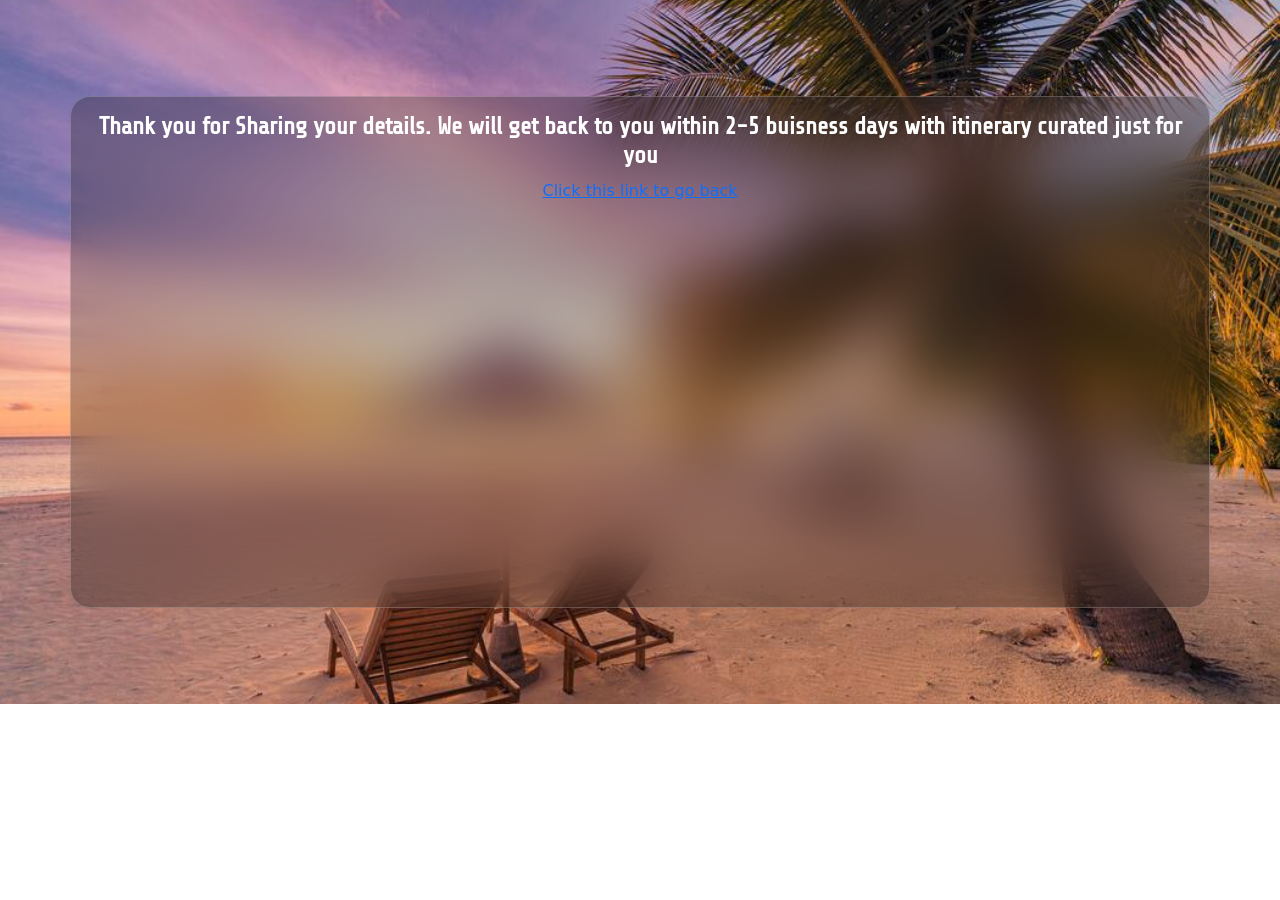
<file: thankyou.html>
<!DOCTYPE html>
<html lang="en">
<head>
    <meta charset="UTF-8">
    <meta name="viewport" content="width=device-width, initial-scale=1.0">
    <title>Thankyou</title>
   <link href="https://cdn.jsdelivr.net/npm/bootstrap@5.3.8/dist/css/bootstrap.min.css" rel="stylesheet" integrity="sha384-sRIl4kxILFvY47J16cr9ZwB07vP4J8+LH7qKQnuqkuIAvNWLzeN8tE5YBujZqJLB" crossorigin="anonymous">
     <script src="https://cdn.jsdelivr.net/npm/bootstrap@5.3.8/dist/js/bootstrap.bundle.min.js" integrity="sha384-FKyoEForCGlyvwx9Hj09JcYn3nv7wiPVlz7YYwJrWVcXK/BmnVDxM+D2scQbITxI" crossorigin="anonymous"></script>    
   

    <link rel="preconnect" href="https://fonts.googleapis.com">
    <link rel="preconnect" href="https://fonts.gstatic.com" crossorigin>
    <link href="https://fonts.googleapis.com/css2?family=Share+Tech&display=swap" rel="stylesheet">
    <style>
        .parent{
             background-image: url('review/beach.jpg');
             background-size: cover;      /* fills entire div */
             background-position: center; /* centers image */
             background-repeat: no-repeat;
             height:auto;
        }
        .child{
            
        background: rgba(0,0,0,0.25);
        backdrop-filter: blur(30px);
        -webkit-backdrop-filter: blur(30px);

        color: white;
        border: 1px solid rgba(255,255,255,0.2);
        height:40vw;
        border-radius: 20px;
        padding:3vw;
        h1{
             font-family:"Share Tech", sans-serif;
            font-weight: bold;
            font-size: x-large;
        }
        }

    </style>
</head>
<body>
    <div class="container-fluid parent">
        <div class="p-5"></div>
        <div class="container child text-center p-3 ">
        <h1 class="message text-center"> Thank you for Sharing your details. We will get back to you within 2-5 buisness days with itinerary curated just for you</h1>
        <a class="text-center" href="index.html" alt="Not found">Click this link to go back</a>    
    </div>
    <div class="p-5"></div>
    </div>
   
</body>
</html>
</file>
<file: style.css>
.custom-navbar{
    padding:10px;
    background-color: white;

}
.navbar-title{
        display:flex;
        flex-direction:row;
            font-size: 10rem;
            text-shadow: #f6f2c0;
            font-weight: bolder;
            padding-left: 10px;
            .title1
            {
                position:relative;
                top:30px;
                left:20px;
                font-family:"Share Tech", sans-serif;
                color:rgb(12, 12, 69);
                 .title2{
                       color:rgb(230, 171, 11);
                        }
            }
        }
           
   .heading-font{
        font-family:"Share Tech", sans-serif;
        font-weight: bold;
        font-size: x-large;
       

   }
   .subheading-font{
        font-family:"Share Tech", sans-serif;
        font-weight: bold;
        font-size: medium;
        

   }
   .custom-font{
    
        color:rgb(12, 12, 69);
        font-weight: bolder;
   }
   .custom-subfont{
    color:grey;
   }
   .package-button{
    background-color:rgb(12, 12, 69);
    color:white;
     font-family:"Share Tech", sans-serif;
     font-weight: bold;
        font-size: x-large;

   }

   .planurtrip{
     background-image: url('review/beach.jpg');
    background-size: cover;      /* fills entire div */
    background-position: center; /* centers image */
    background-repeat: no-repeat;
    height:auto;
   }
    .formdesign{
        
        background: rgba(0,0,0,0.25);
        backdrop-filter: blur(30px);
        -webkit-backdrop-filter: blur(30px);

        color: white;
        border: 1px solid rgba(255,255,255,0.2);
        height:70%;
        border-radius: 20px;
        padding:3vw;
    }
    .marginabout40px{
        padding:40px;
    }
     .marginabout20px{
        padding:20px;
    }
    .imagebutton{
        background-color: transparent;
        border:none;
        border-radius: 20px;
        padding:0;
        cursor:pointer;
        transition: transform 0.3s ease;
        color:white;
        font-size: medium;
           
    }
    .imagebutton:focus{
        transform: scale(1.1);
        box-shadow: 0 10px 20px rgba(0,0,0,0.5);
    }
     .imagebutton:hover{
        box-shadow: 0 10px 20px rgba(0,0,0,0.5);
    }
    .tripcard{
       height: 300px;
    border: none;
    border-radius: 20px;
    transition:transform 0.3s ease;
    }
    .tripcard:hover{
        transform: scale(1.1);
        box-shadow: 0 10px 20px rgba(0,0,0,0.5);
    }
    
    .card-button{
        border-radius: 20px;
        cursor:pointer;
        font-size:medium;
        font-family:"Share Tech", sans-serif;
    }
    #packagecarousel{
        background-image: transparent;
        height:auto;
    }
    .trusted{
        background-color: rgb(12, 12, 69);
        height:fit-content;
    }
    .glasscard{
         background: rgba(0,0,0,0.25);
        backdrop-filter: blur(30px);
        -webkit-backdrop-filter: blur(30px);
        height:150px;
        color: white;
        border: 1px solid rgba(255,255,255,0.2);
         border-radius: 20px;
        padding:0.5vw;
    }
    .review{
        background-color: rgb(182, 177, 177);
    }
    .customfooter{
        background-color:rgba(12,12,69);
        height:fit-content;
        padding:20px;
    }
</file>
